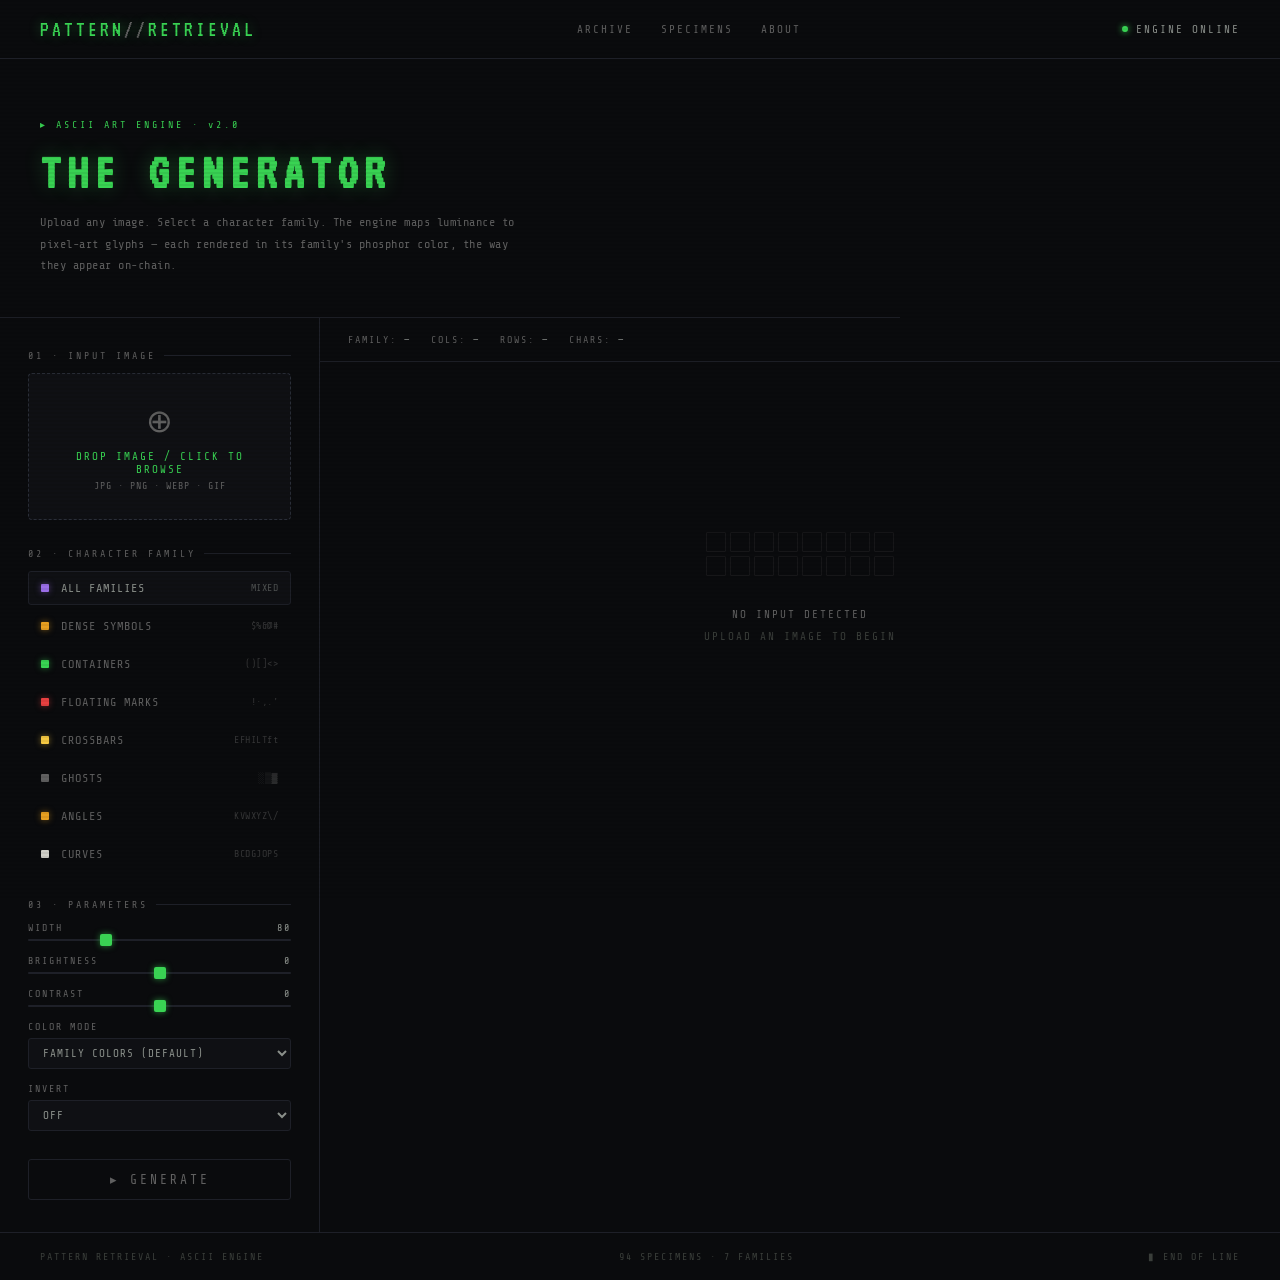
<file: ascii-generator.html>
<!DOCTYPE html>
<html lang="en">
<head>
<meta charset="UTF-8">
<meta name="viewport" content="width=device-width, initial-scale=1.0">
<title>PATTERN RETRIEVAL — ASCII ART ENGINE</title>
<style>
  @import url('https://fonts.googleapis.com/css2?family=Share+Tech+Mono&family=VT323&display=swap');

  :root {
    --green:   #39d353;
    --orange:  #e8a020;
    --red:     #e84040;
    --purple:  #9b6ee8;
    --white:   #d0d0c8;
    --amber:   #f5c842;
    --dim:     #606060;
    --bg:      #0a0b0d;
    --bg2:     #0f1014;
    --border:  #1e2028;
    --text:    #8a8f8a;
  }

  * { margin: 0; padding: 0; box-sizing: border-box; }

  body {
    background: var(--bg);
    color: var(--text);
    font-family: 'Share Tech Mono', monospace;
    font-size: 13px;
    min-height: 100vh;
    overflow-x: hidden;
  }

  /* scanline overlay */
  body::before {
    content: '';
    position: fixed;
    inset: 0;
    background: repeating-linear-gradient(
      0deg,
      transparent,
      transparent 2px,
      rgba(0,0,0,0.06) 2px,
      rgba(0,0,0,0.06) 4px
    );
    pointer-events: none;
    z-index: 9999;
  }

  /* ── NAV ── */
  nav {
    display: flex;
    align-items: center;
    justify-content: space-between;
    padding: 18px 40px;
    border-bottom: 1px solid var(--border);
    position: sticky;
    top: 0;
    background: var(--bg);
    z-index: 100;
  }

  .nav-logo {
    font-family: 'VT323', monospace;
    font-size: 22px;
    color: var(--green);
    letter-spacing: 3px;
    text-shadow: 0 0 12px rgba(57,211,83,0.4);
  }
  .nav-logo span { color: var(--dim); }

  .nav-links { display: flex; gap: 28px; }
  .nav-links a {
    color: var(--dim);
    text-decoration: none;
    font-size: 11px;
    letter-spacing: 2px;
    text-transform: uppercase;
    transition: color .15s;
  }
  .nav-links a:hover { color: var(--green); }

  .nav-status {
    font-size: 11px;
    letter-spacing: 2px;
    display: flex;
    align-items: center;
    gap: 8px;
  }
  .status-dot {
    width: 6px; height: 6px;
    border-radius: 50%;
    background: var(--green);
    box-shadow: 0 0 6px var(--green);
    animation: pulse 2s ease-in-out infinite;
  }
  @keyframes pulse {
    0%,100% { opacity: 1; }
    50% { opacity: 0.4; }
  }

  /* ── HERO ── */
  .hero {
    padding: 60px 40px 40px;
    border-bottom: 1px solid var(--border);
    max-width: 900px;
  }
  .hero-tag {
    font-size: 10px;
    letter-spacing: 3px;
    color: var(--green);
    margin-bottom: 16px;
  }
  .hero h1 {
    font-family: 'VT323', monospace;
    font-size: 52px;
    color: var(--green);
    letter-spacing: 6px;
    line-height: 1;
    text-shadow: 0 0 20px rgba(57,211,83,0.3);
    margin-bottom: 14px;
  }
  .hero p {
    color: var(--dim);
    font-size: 12px;
    line-height: 1.8;
    max-width: 480px;
    letter-spacing: .5px;
  }

  /* ── MAIN LAYOUT ── */
  .main {
    display: grid;
    grid-template-columns: 320px 1fr;
    min-height: calc(100vh - 200px);
  }

  /* ── SIDEBAR ── */
  .sidebar {
    border-right: 1px solid var(--border);
    padding: 32px 28px;
    display: flex;
    flex-direction: column;
    gap: 28px;
  }

  .section-label {
    font-size: 10px;
    letter-spacing: 3px;
    color: var(--dim);
    text-transform: uppercase;
    margin-bottom: 12px;
    display: flex;
    align-items: center;
    gap: 8px;
  }
  .section-label::after {
    content: '';
    flex: 1;
    height: 1px;
    background: var(--border);
  }

  /* upload zone */
  .upload-zone {
    border: 1px dashed #2a2e38;
    border-radius: 4px;
    padding: 28px 20px;
    text-align: center;
    cursor: pointer;
    transition: border-color .2s, background .2s;
    position: relative;
    background: var(--bg2);
  }
  .upload-zone:hover, .upload-zone.drag {
    border-color: var(--green);
    background: rgba(57,211,83,0.03);
  }
  .upload-zone input { display: none; }
  .upload-zone .up-icon {
    font-size: 32px;
    color: var(--dim);
    margin-bottom: 10px;
    display: block;
  }
  .upload-zone .up-label {
    color: var(--green);
    font-size: 11px;
    letter-spacing: 2px;
    display: block;
  }
  .upload-zone .up-sub {
    color: var(--dim);
    font-size: 10px;
    margin-top: 4px;
    display: block;
    letter-spacing: 1px;
  }

  #preview-thumb {
    width: 100%;
    border-radius: 3px;
    display: none;
    margin-top: 10px;
    max-height: 140px;
    object-fit: cover;
    border: 1px solid var(--border);
    filter: grayscale(30%);
  }

  /* family selector */
  .family-grid {
    display: flex;
    flex-direction: column;
    gap: 4px;
  }

  .family-btn {
    display: flex;
    align-items: center;
    gap: 12px;
    padding: 9px 12px;
    border: 1px solid transparent;
    border-radius: 3px;
    cursor: pointer;
    background: transparent;
    font-family: 'Share Tech Mono', monospace;
    font-size: 12px;
    color: var(--dim);
    letter-spacing: 1px;
    transition: all .12s;
    text-align: left;
    width: 100%;
  }
  .family-btn:hover {
    background: var(--bg2);
    color: var(--text);
  }
  .family-btn.active {
    background: var(--bg2);
    border-color: var(--border);
    color: var(--text);
  }

  .family-dot {
    width: 8px; height: 8px;
    border-radius: 1px;
    flex-shrink: 0;
  }
  .family-sample {
    margin-left: auto;
    font-size: 10px;
    letter-spacing: .5px;
    opacity: .5;
  }

  .f-dense .family-dot    { background: var(--orange); box-shadow: 0 0 6px rgba(232,160,32,.5); }
  .f-containers .family-dot { background: var(--green);  box-shadow: 0 0 6px rgba(57,211,83,.5); }
  .f-floating .family-dot { background: var(--red);    box-shadow: 0 0 6px rgba(232,64,64,.5); }
  .f-crossbars .family-dot { background: var(--amber);  box-shadow: 0 0 6px rgba(245,200,66,.5); }
  .f-ghosts .family-dot   { background: var(--dim);    }
  .f-angles .family-dot   { background: var(--orange); box-shadow: 0 0 6px rgba(232,160,32,.5); }
  .f-curves .family-dot   { background: var(--white);  }
  .f-all .family-dot      { background: var(--purple); box-shadow: 0 0 6px rgba(155,110,232,.5); }

  /* controls */
  .ctrl-row {
    display: flex;
    flex-direction: column;
    gap: 14px;
  }

  .ctrl-item {
    display: flex;
    flex-direction: column;
    gap: 6px;
  }

  .ctrl-head {
    display: flex;
    justify-content: space-between;
    font-size: 10px;
    letter-spacing: 2px;
    color: var(--dim);
    text-transform: uppercase;
  }
  .ctrl-head span { color: var(--text); }

  input[type=range] {
    width: 100%;
    height: 2px;
    -webkit-appearance: none;
    background: var(--border);
    border-radius: 2px;
    outline: none;
    cursor: pointer;
  }
  input[type=range]::-webkit-slider-thumb {
    -webkit-appearance: none;
    width: 12px; height: 12px;
    border-radius: 2px;
    background: var(--green);
    box-shadow: 0 0 6px rgba(57,211,83,.6);
  }

  select {
    width: 100%;
    background: var(--bg2);
    border: 1px solid var(--border);
    color: var(--text);
    font-family: 'Share Tech Mono', monospace;
    font-size: 11px;
    padding: 7px 10px;
    border-radius: 3px;
    letter-spacing: 1px;
    outline: none;
    cursor: pointer;
  }
  select:focus { border-color: rgba(57,211,83,.4); }

  /* generate btn */
  .gen-btn {
    width: 100%;
    padding: 12px;
    background: transparent;
    border: 1px solid var(--green);
    color: var(--green);
    font-family: 'Share Tech Mono', monospace;
    font-size: 13px;
    letter-spacing: 3px;
    text-transform: uppercase;
    cursor: pointer;
    border-radius: 3px;
    transition: all .15s;
    text-shadow: 0 0 8px rgba(57,211,83,.4);
  }
  .gen-btn:hover {
    background: rgba(57,211,83,.08);
    box-shadow: 0 0 16px rgba(57,211,83,.15);
  }
  .gen-btn:disabled {
    border-color: var(--border);
    color: var(--dim);
    text-shadow: none;
    cursor: not-allowed;
  }

  /* ── OUTPUT PANEL ── */
  .output-panel {
    display: flex;
    flex-direction: column;
    background: var(--bg);
  }

  .output-header {
    display: flex;
    align-items: center;
    justify-content: space-between;
    padding: 16px 28px;
    border-bottom: 1px solid var(--border);
  }

  .output-meta {
    display: flex;
    gap: 20px;
    align-items: center;
  }

  .meta-tag {
    font-size: 10px;
    letter-spacing: 2px;
    color: var(--dim);
  }
  .meta-tag span { color: var(--text); }

  .output-actions { display: flex; gap: 10px; }

  .act-btn {
    padding: 6px 14px;
    background: transparent;
    border: 1px solid var(--border);
    color: var(--dim);
    font-family: 'Share Tech Mono', monospace;
    font-size: 10px;
    letter-spacing: 2px;
    cursor: pointer;
    border-radius: 2px;
    transition: all .12s;
    display: none;
  }
  .act-btn:hover { border-color: var(--text); color: var(--text); }
  .act-btn.visible { display: inline-block; }

  .output-canvas {
    flex: 1;
    overflow: auto;
    padding: 28px 32px;
    background: var(--bg);
  }

  .empty-state {
    display: flex;
    flex-direction: column;
    align-items: center;
    justify-content: center;
    height: 400px;
    gap: 16px;
    color: var(--dim);
  }

  .empty-grid {
    display: grid;
    grid-template-columns: repeat(8, 1fr);
    gap: 4px;
    opacity: .15;
    margin-bottom: 12px;
  }

  .empty-cell {
    width: 20px; height: 20px;
    border: 1px solid var(--dim);
    border-radius: 1px;
  }

  .empty-state p {
    font-size: 11px;
    letter-spacing: 2px;
    text-align: center;
    line-height: 2;
  }

  #ascii-output {
    font-family: 'Share Tech Mono', monospace;
    font-size: 7px;
    line-height: 1.15;
    letter-spacing: 1.5px;
    white-space: pre;
    display: none;
  }

  /* colored spans inside the pre */
  #ascii-output .c-green  { color: var(--green);  text-shadow: 0 0 4px rgba(57,211,83,.5); }
  #ascii-output .c-orange { color: var(--orange); text-shadow: 0 0 4px rgba(232,160,32,.5); }
  #ascii-output .c-red    { color: var(--red);    text-shadow: 0 0 4px rgba(232,64,64,.4); }
  #ascii-output .c-amber  { color: var(--amber);  text-shadow: 0 0 4px rgba(245,200,66,.4); }
  #ascii-output .c-dim    { color: var(--dim);    }
  #ascii-output .c-white  { color: var(--white);  }
  #ascii-output .c-purple { color: var(--purple); text-shadow: 0 0 4px rgba(155,110,232,.4); }
  #ascii-output .c-photo  { /* set inline */ }

  /* loading bar */
  .progress-bar {
    height: 1px;
    background: var(--border);
    position: relative;
    overflow: hidden;
    display: none;
  }
  .progress-bar.active { display: block; }
  .progress-fill {
    position: absolute;
    left: -60%;
    width: 60%;
    height: 100%;
    background: var(--green);
    box-shadow: 0 0 8px var(--green);
    animation: scan 1.2s linear infinite;
  }
  @keyframes scan { to { left: 100%; } }

  /* footer */
  footer {
    border-top: 1px solid var(--border);
    padding: 18px 40px;
    display: flex;
    justify-content: space-between;
    font-size: 10px;
    letter-spacing: 2px;
    color: #3a3e3a;
  }

  /* scrollbar */
  ::-webkit-scrollbar { width: 4px; height: 4px; }
  ::-webkit-scrollbar-track { background: var(--bg); }
  ::-webkit-scrollbar-thumb { background: var(--border); border-radius: 2px; }
</style>
</head>
<body>

<!-- NAV -->
<nav>
  <div class="nav-logo">PATTERN<span>//</span>RETRIEVAL</div>
  <div class="nav-links">
    <a href="#">ARCHIVE</a>
    <a href="#">SPECIMENS</a>
    <a href="#">ABOUT</a>
  </div>
  <div class="nav-status">
    <div class="status-dot"></div>
    ENGINE ONLINE
  </div>
</nav>

<!-- HERO -->
<div class="hero">
  <div class="hero-tag">▸ ASCII ART ENGINE · v2.0</div>
  <h1>THE GENERATOR</h1>
  <p>Upload any image. Select a character family. The engine maps luminance to pixel-art glyphs — each rendered in its family's phosphor color, the way they appear on-chain.</p>
</div>

<div class="progress-bar" id="progressBar">
  <div class="progress-fill"></div>
</div>

<!-- MAIN -->
<div class="main">

  <!-- SIDEBAR -->
  <aside class="sidebar">

    <!-- UPLOAD -->
    <div>
      <div class="section-label">01 · INPUT IMAGE</div>
      <div class="upload-zone" id="dropZone">
        <input type="file" id="fileIn" accept="image/*">
        <span class="up-icon">⊕</span>
        <span class="up-label">DROP IMAGE / CLICK TO BROWSE</span>
        <span class="up-sub">JPG · PNG · WEBP · GIF</span>
        <img id="preview-thumb" alt="preview">
      </div>
    </div>

    <!-- FAMILY -->
    <div>
      <div class="section-label">02 · CHARACTER FAMILY</div>
      <div class="family-grid">
        <button class="family-btn f-all active" data-set="all">
          <div class="family-dot"></div> ALL FAMILIES
          <span class="family-sample">MIXED</span>
        </button>
        <button class="family-btn f-dense" data-set="dense">
          <div class="family-dot"></div> DENSE SYMBOLS
          <span class="family-sample">$%&@#</span>
        </button>
        <button class="family-btn f-containers" data-set="containers">
          <div class="family-dot"></div> CONTAINERS
          <span class="family-sample">()[]&lt;&gt;</span>
        </button>
        <button class="family-btn f-floating" data-set="floating">
          <div class="family-dot"></div> FLOATING MARKS
          <span class="family-sample">!·,.'</span>
        </button>
        <button class="family-btn f-crossbars" data-set="crossbars">
          <div class="family-dot"></div> CROSSBARS
          <span class="family-sample">EFHILTft</span>
        </button>
        <button class="family-btn f-ghosts" data-set="ghosts">
          <div class="family-dot"></div> GHOSTS
          <span class="family-sample">░▒▓</span>
        </button>
        <button class="family-btn f-angles" data-set="angles">
          <div class="family-dot"></div> ANGLES
          <span class="family-sample">KVWXYZ\/</span>
        </button>
        <button class="family-btn f-curves" data-set="curves">
          <div class="family-dot"></div> CURVES
          <span class="family-sample">BCDGJOPS</span>
        </button>
      </div>
    </div>

    <!-- CONTROLS -->
    <div>
      <div class="section-label">03 · PARAMETERS</div>
      <div class="ctrl-row">

        <div class="ctrl-item">
          <div class="ctrl-head">WIDTH <span id="wVal">80</span></div>
          <input type="range" id="widthR" min="40" max="180" value="80" step="5">
        </div>

        <div class="ctrl-item">
          <div class="ctrl-head">BRIGHTNESS <span id="bVal">0</span></div>
          <input type="range" id="brightR" min="-50" max="50" value="0" step="5">
        </div>

        <div class="ctrl-item">
          <div class="ctrl-head">CONTRAST <span id="cVal">0</span></div>
          <input type="range" id="contrastR" min="-50" max="50" value="0" step="5">
        </div>

        <div class="ctrl-item">
          <div class="ctrl-head">COLOR MODE</div>
          <select id="colorMode">
            <option value="family">FAMILY COLORS (DEFAULT)</option>
            <option value="photo">PHOTO COLORS</option>
            <option value="green">MONOCHROME — GREEN</option>
            <option value="amber">MONOCHROME — AMBER</option>
            <option value="white">MONOCHROME — WHITE</option>
          </select>
        </div>

        <div class="ctrl-item">
          <div class="ctrl-head">INVERT</div>
          <select id="invertMode">
            <option value="no">OFF</option>
            <option value="yes">ON</option>
          </select>
        </div>

      </div>
    </div>

    <!-- GENERATE -->
    <button class="gen-btn" id="genBtn" disabled>▸ GENERATE</button>

  </aside>

  <!-- OUTPUT -->
  <div class="output-panel">
    <div class="output-header">
      <div class="output-meta">
        <div class="meta-tag">FAMILY: <span id="metaFamily">—</span></div>
        <div class="meta-tag">COLS: <span id="metaCols">—</span></div>
        <div class="meta-tag">ROWS: <span id="metaRows">—</span></div>
        <div class="meta-tag">CHARS: <span id="metaChars">—</span></div>
      </div>
      <div class="output-actions">
        <button class="act-btn" id="copyBtn">⊕ COPY TEXT</button>
        <button class="act-btn" id="dlTxtBtn">↓ TXT</button>
        <button class="act-btn" id="dlSvgBtn">↓ SVG</button>
      </div>
    </div>

    <div class="output-canvas" id="outputCanvas">
      <div class="empty-state" id="emptyState">
        <div class="empty-grid">
          <div class="empty-cell"></div><div class="empty-cell"></div><div class="empty-cell"></div><div class="empty-cell"></div>
          <div class="empty-cell"></div><div class="empty-cell"></div><div class="empty-cell"></div><div class="empty-cell"></div>
          <div class="empty-cell"></div><div class="empty-cell"></div><div class="empty-cell"></div><div class="empty-cell"></div>
          <div class="empty-cell"></div><div class="empty-cell"></div><div class="empty-cell"></div><div class="empty-cell"></div>
        </div>
        <p>NO INPUT DETECTED<br><span style="color:#3a3e3a">UPLOAD AN IMAGE TO BEGIN</span></p>
      </div>
      <pre id="ascii-output"></pre>
    </div>
  </div>

</div>

<footer>
  <span>PATTERN RETRIEVAL · ASCII ENGINE</span>
  <span>94 SPECIMENS · 7 FAMILIES</span>
  <span>▮ END OF LINE</span>
</footer>

<canvas id="cnv" style="display:none"></canvas>

<script>
const FAMILIES = {
  dense: {
    chars: '@#$%&Bnm0QW8MX*oahkbdpq  ',
    color: 'c-orange',
    label: 'DENSE SYMBOLS'
  },
  containers: {
    chars: '[]{}()<>|/\\!;:,.  ',
    color: 'c-green',
    label: 'CONTAINERS'
  },
  floating: {
    chars: "·∙•°,.'`\"^~-_   ",
    color: 'c-red',
    label: 'FLOATING MARKS'
  },
  crossbars: {
    chars: 'EFHILTft+=#-|_.  ',
    color: 'c-amber',
    label: 'CROSSBARS'
  },
  ghosts: {
    chars: '█▓▒░▌▐▄▀■□▪▫  ',
    color: 'c-dim',
    label: 'GHOSTS'
  },
  angles: {
    chars: 'WMVAXKYZ/\\<>^v*+x.  ',
    color: 'c-orange',
    label: 'ANGLES'
  },
  curves: {
    chars: 'GDOBCQRSPJ06893()~-.  ',
    color: 'c-white',
    label: 'CURVES'
  }
};

// For ALL mix — interleaved characters with their family colors
const ALL_CHARS = [];
const fKeys = ['dense','containers','floating','crossbars','ghosts','angles','curves'];
const maxLen = Math.max(...fKeys.map(k => FAMILIES[k].chars.length));
for (let i = 0; i < maxLen; i++) {
  fKeys.forEach(k => {
    const ch = FAMILIES[k].chars[Math.floor(i * FAMILIES[k].chars.length / maxLen)];
    if (ch !== undefined) ALL_CHARS.push({ ch, color: FAMILIES[k].color });
  });
}

// Build brightness-sorted ALL set
const ALL_FLAT = [];
fKeys.forEach(k => {
  FAMILIES[k].chars.split('').forEach(ch => {
    if (ch.trim() || ch === ' ') ALL_FLAT.push({ ch, color: FAMILIES[k].color });
  });
});

// Monochrome colors
const MONO_COLORS = {
  green: '#39d353',
  amber: '#f5c842',
  white: '#d0d0c8'
};

let imgLoaded = null;
let currentSet = 'all';

// UI refs
const dropZone = document.getElementById('dropZone');
const fileIn   = document.getElementById('fileIn');
const genBtn   = document.getElementById('genBtn');
const widthR   = document.getElementById('widthR');
const brightR  = document.getElementById('brightR');
const contrastR= document.getElementById('contrastR');
const colorMode= document.getElementById('colorMode');
const invertMode=document.getElementById('invertMode');
const output   = document.getElementById('ascii-output');
const emptyState=document.getElementById('emptyState');
const progressBar=document.getElementById('progressBar');

// Upload
dropZone.addEventListener('click', () => fileIn.click());
fileIn.addEventListener('change', e => loadImg(e.target.files[0]));
dropZone.addEventListener('dragover', e => { e.preventDefault(); dropZone.classList.add('drag'); });
dropZone.addEventListener('dragleave', () => dropZone.classList.remove('drag'));
dropZone.addEventListener('drop', e => {
  e.preventDefault();
  dropZone.classList.remove('drag');
  loadImg(e.dataTransfer.files[0]);
});

function loadImg(file) {
  if (!file) return;
  const reader = new FileReader();
  reader.onload = e => {
    const img = new Image();
    img.onload = () => {
      imgLoaded = img;
      const thumb = document.getElementById('preview-thumb');
      thumb.src = e.target.result;
      thumb.style.display = 'block';
      genBtn.disabled = false;
      document.querySelector('.up-label').textContent = file.name.toUpperCase();
    };
    img.src = e.target.result;
  };
  reader.readAsDataURL(file);
}

// Style buttons
document.querySelectorAll('.family-btn').forEach(btn => {
  btn.addEventListener('click', () => {
    document.querySelectorAll('.family-btn').forEach(b => b.classList.remove('active'));
    btn.classList.add('active');
    currentSet = btn.dataset.set;
  });
});

// Sliders
widthR.addEventListener('input', () => { document.getElementById('wVal').textContent = widthR.value; });
brightR.addEventListener('input', () => { document.getElementById('bVal').textContent = brightR.value; });
contrastR.addEventListener('input', () => { document.getElementById('cVal').textContent = contrastR.value; });

// Generate
genBtn.addEventListener('click', generate);

function adjustPixel(r, g, b, bright, contrast) {
  // brightness
  r = Math.min(255, Math.max(0, r + bright * 2.5));
  g = Math.min(255, Math.max(0, g + bright * 2.5));
  b = Math.min(255, Math.max(0, b + bright * 2.5));
  // contrast: pivot around 128
  const f = (259 * (contrast * 2.5 + 255)) / (255 * (259 - contrast * 2.5));
  r = Math.min(255, Math.max(0, f * (r - 128) + 128));
  g = Math.min(255, Math.max(0, f * (g - 128) + 128));
  b = Math.min(255, Math.max(0, f * (b - 128) + 128));
  return [r, g, b];
}

function generate() {
  if (!imgLoaded) return;

  progressBar.classList.add('active');
  genBtn.disabled = true;

  setTimeout(() => {
    const cols   = parseInt(widthR.value);
    const bright = parseInt(brightR.value);
    const cont   = parseInt(contrastR.value);
    const cm     = colorMode.value;
    const inv    = invertMode.value === 'yes';

    const cnv = document.getElementById('cnv');
    const ctx = cnv.getContext('2d');
    const aspect = imgLoaded.height / imgLoaded.width;
    const rows   = Math.floor(cols * aspect * 0.46);

    cnv.width = cols; cnv.height = rows;
    ctx.drawImage(imgLoaded, 0, 0, cols, rows);
    const pxData = ctx.getImageData(0, 0, cols, rows).data;

    // Build char set
    let chars, isAll = false;
    if (currentSet === 'all') {
      isAll = true;
    } else {
      chars = FAMILIES[currentSet].chars;
    }

    let html = '';
    let plainText = '';
    let charCount = 0;

    for (let y = 0; y < rows; y++) {
      for (let x = 0; x < cols; x++) {
        const i = (y * cols + x) * 4;
        let [r, g, b] = adjustPixel(pxData[i], pxData[i+1], pxData[i+2], bright, cont);

        let lum = (0.299 * r + 0.587 * g + 0.114 * b) / 255;
        if (inv) lum = 1 - lum;

        let ch, colorClass;

        if (isAll) {
          const idx = Math.floor(lum * (ALL_FLAT.length - 1));
          const entry = ALL_FLAT[idx] || { ch: ' ', color: 'c-dim' };
          ch = entry.ch;
          colorClass = entry.color;
        } else {
          const cArr = chars;
          const idx = Math.floor(lum * (cArr.length - 1));
          ch = cArr[idx] || ' ';
          colorClass = FAMILIES[currentSet].color;
        }

        const safe = ch === '&' ? '&amp;' : ch === '<' ? '&lt;' : ch === '>' ? '&gt;' : ch;

        if (cm === 'family') {
          html += `<span class="${colorClass}">${safe}</span>`;
        } else if (cm === 'photo') {
          html += `<span style="color:rgb(${Math.round(r)},${Math.round(g)},${Math.round(b)})">${safe}</span>`;
        } else {
          html += `<span style="color:${MONO_COLORS[cm]||'#d0d0c8'}">${safe}</span>`;
        }

        plainText += ch;
        charCount++;
      }
      html += '\n';
      plainText += '\n';
    }

    output.innerHTML = html;
    output.style.display = 'block';
    emptyState.style.display = 'none';

    // store for download
    output.dataset.plain = plainText;

    // meta
    const familyLabel = currentSet === 'all' ? 'ALL FAMILIES' : FAMILIES[currentSet].label;
    document.getElementById('metaFamily').textContent = familyLabel;
    document.getElementById('metaCols').textContent   = cols;
    document.getElementById('metaRows').textContent   = rows;
    document.getElementById('metaChars').textContent  = charCount.toLocaleString();

    // show buttons
    document.querySelectorAll('.act-btn').forEach(b => b.classList.add('visible'));
    progressBar.classList.remove('active');
    genBtn.disabled = false;
  }, 50);
}

// Copy
document.getElementById('copyBtn').addEventListener('click', () => {
  const text = output.dataset.plain || '';
  navigator.clipboard.writeText(text).then(() => {
    const btn = document.getElementById('copyBtn');
    const orig = btn.textContent;
    btn.textContent = '✓ COPIED';
    setTimeout(() => { btn.textContent = orig; }, 1500);
  });
});

// Download TXT
document.getElementById('dlTxtBtn').addEventListener('click', () => {
  const text = output.dataset.plain || '';
  const blob = new Blob([text], { type: 'text/plain' });
  const a = document.createElement('a'); a.href = URL.createObjectURL(blob);
  a.download = 'pattern-retrieval-ascii.txt'; a.click();
});

// Download SVG
document.getElementById('dlSvgBtn').addEventListener('click', () => {
  const cols  = parseInt(document.getElementById('metaCols').textContent) || 80;
  const rows  = parseInt(document.getElementById('metaRows').textContent) || 40;
  const cw = 8.5, ch = 10;
  const svgW = cols * cw + 20, svgH = rows * ch + 20;

  const spans = output.querySelectorAll('span');
  let tspans = '';
  let col = 0, row = 0;
  spans.forEach(sp => {
    if (sp.textContent === '\n') { row++; col = 0; return; }
    const color = sp.style.color || getComputedStyle(sp).color || '#d0d0c8';
    const x = 10 + col * cw;
    const y = 10 + row * ch + ch * 0.85;
    const txt = sp.textContent.replace(/&/g,'&amp;').replace(/</g,'&lt;').replace(/>/g,'&gt;');
    tspans += `<text x="${x.toFixed(1)}" y="${y.toFixed(1)}" fill="${color}" font-size="7" font-family="monospace" letter-spacing="1.5">${txt}</text>`;
    col++;
  });

  const svg = `<svg xmlns="http://www.w3.org/2000/svg" width="${svgW}" height="${svgH}" style="background:#0a0b0d">${tspans}</svg>`;
  const blob = new Blob([svg], { type: 'image/svg+xml' });
  const a = document.createElement('a'); a.href = URL.createObjectURL(blob);
  a.download = 'pattern-retrieval-ascii.svg'; a.click();
});
</script>
</body>
</html>
</file>
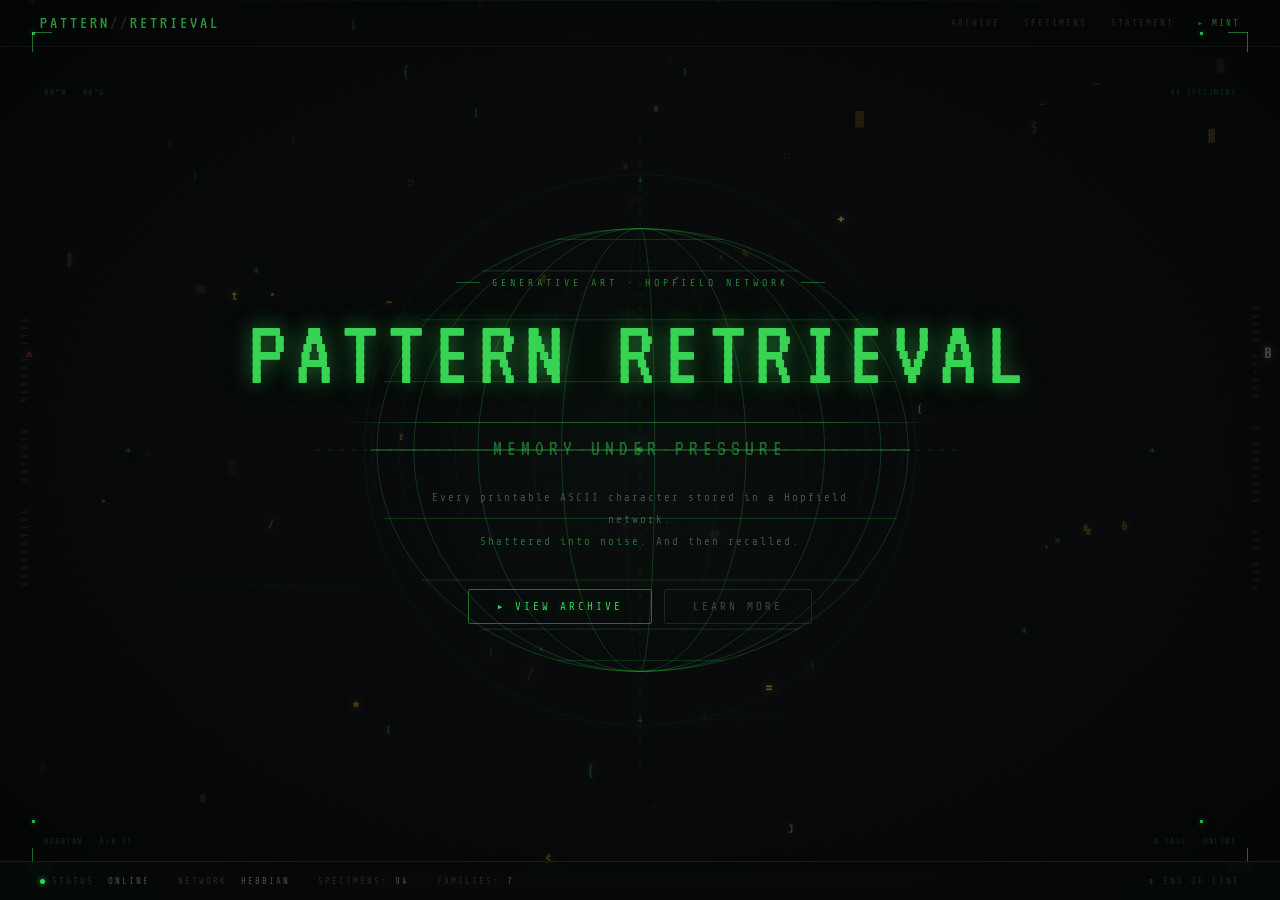
<file: banner.html>
<!DOCTYPE html>
<html lang="en">
<head>
<meta charset="UTF-8">
<meta name="viewport" content="width=device-width, initial-scale=1.0">
<title>PATTERN RETRIEVAL</title>
<style>
@import url('https://fonts.googleapis.com/css2?family=Share+Tech+Mono&family=VT323&display=swap');

* { margin: 0; padding: 0; box-sizing: border-box; }

body {
  background: #080a0b;
  overflow: hidden;
  font-family: 'Share Tech Mono', monospace;
}

#banner {
  position: relative;
  width: 100vw;
  height: 100vh;
  overflow: hidden;
  background: #080a0b;
}

/* CANVAS */
#globeCanvas {
  position: absolute;
  inset: 0;
  width: 100%;
  height: 100%;
}

/* SCANLINES */
#banner::after {
  content: '';
  position: absolute;
  inset: 0;
  background: repeating-linear-gradient(
    0deg,
    transparent,
    transparent 3px,
    rgba(0,0,0,0.08) 3px,
    rgba(0,0,0,0.08) 4px
  );
  pointer-events: none;
  z-index: 10;
}

/* VIGNETTE */
.vignette {
  position: absolute;
  inset: 0;
  background: radial-gradient(ellipse at center,
    transparent 40%,
    rgba(0,0,0,0.55) 100%
  );
  pointer-events: none;
  z-index: 5;
}

/* CORNER CROSSHAIRS */
.crosshair {
  position: absolute;
  width: 48px;
  height: 48px;
  z-index: 20;
}
.crosshair::before,
.crosshair::after {
  content: '';
  position: absolute;
  background: rgba(57,211,83,0.5);
}
.crosshair.tl { top: 32px; left: 32px; }
.crosshair.tr { top: 32px; right: 32px; transform: scaleX(-1); }
.crosshair.bl { bottom: 32px; left: 32px; transform: scaleY(-1); }
.crosshair.br { bottom: 32px; right: 32px; transform: scale(-1); }

.crosshair::before { width: 20px; height: 1px; top: 0; left: 0; }
.crosshair::after  { width: 1px; height: 20px; top: 0; left: 0; }

.ch-dot {
  position: absolute;
  width: 3px; height: 3px;
  background: rgba(57,211,83,0.8);
  box-shadow: 0 0 6px rgba(57,211,83,0.6);
  top: 0; left: 0;
}

/* PLUS MARKERS */
.plus {
  position: absolute;
  z-index: 20;
  color: rgba(57,211,83,0.25);
  font-size: 12px;
  font-family: 'Share Tech Mono', monospace;
  letter-spacing: 0;
  line-height: 1;
  text-shadow: 0 0 6px rgba(57,211,83,0.3);
}

/* CONTENT */
.content {
  position: absolute;
  inset: 0;
  display: flex;
  flex-direction: column;
  align-items: center;
  justify-content: center;
  z-index: 15;
  text-align: center;
  gap: 0;
}

.tag-line {
  font-size: 10px;
  letter-spacing: 4px;
  color: rgba(57,211,83,0.6);
  text-transform: uppercase;
  margin-bottom: 18px;
  display: flex;
  align-items: center;
  gap: 12px;
}
.tag-dash {
  width: 24px; height: 1px;
  background: rgba(57,211,83,0.4);
}

.main-title {
  font-family: 'VT323', monospace;
  font-size: clamp(52px, 8vw, 96px);
  color: #39d353;
  letter-spacing: 8px;
  line-height: 1;
  text-shadow:
    0 0 20px rgba(57,211,83,0.5),
    0 0 60px rgba(57,211,83,0.15);
  margin-bottom: 6px;
  animation: titleFlicker 8s ease-in-out infinite;
}

@keyframes titleFlicker {
  0%,95%,100% { opacity: 1; }
  96% { opacity: 0.85; }
  97% { opacity: 1; }
  98% { opacity: 0.9; }
}

.title-rule {
  width: clamp(300px, 50vw, 600px);
  height: 1px;
  background: linear-gradient(90deg,
    transparent,
    rgba(57,211,83,0.4) 20%,
    rgba(57,211,83,0.4) 80%,
    transparent
  );
  margin: 14px auto;
}

.sub-title {
  font-family: 'VT323', monospace;
  font-size: clamp(16px, 2.5vw, 22px);
  color: rgba(57,211,83,0.45);
  letter-spacing: 5px;
  margin-bottom: 28px;
}

.descriptor {
  font-size: clamp(9px, 1.2vw, 11px);
  color: rgba(90,95,90,0.8);
  letter-spacing: 2px;
  line-height: 2;
  max-width: 440px;
  margin-bottom: 36px;
}
.descriptor span { color: rgba(57,211,83,0.5); }

.btn-row {
  display: flex;
  gap: 12px;
}

.cta-btn {
  padding: 10px 28px;
  border: 1px solid rgba(57,211,83,0.5);
  color: #39d353;
  font-family: 'Share Tech Mono', monospace;
  font-size: 11px;
  letter-spacing: 3px;
  background: transparent;
  cursor: pointer;
  border-radius: 2px;
  text-decoration: none;
  display: inline-block;
  transition: all .2s;
  text-shadow: 0 0 8px rgba(57,211,83,0.4);
}
.cta-btn:hover {
  background: rgba(57,211,83,0.08);
  box-shadow: 0 0 20px rgba(57,211,83,0.12);
  letter-spacing: 4px;
}
.cta-btn.ghost {
  border-color: rgba(90,95,90,0.3);
  color: rgba(90,95,90,0.7);
  text-shadow: none;
}
.cta-btn.ghost:hover {
  border-color: rgba(90,95,90,0.5);
  color: rgba(160,165,160,0.8);
  background: rgba(90,95,90,0.05);
  letter-spacing: 3px;
}

/* STATUS BAR */
.status-bar {
  position: absolute;
  bottom: 0; left: 0; right: 0;
  padding: 14px 40px;
  border-top: 1px solid rgba(30,32,30,0.8);
  display: flex;
  align-items: center;
  justify-content: space-between;
  z-index: 20;
  background: rgba(8,10,11,0.6);
  backdrop-filter: blur(4px);
}

.status-left { display: flex; gap: 28px; align-items: center; }
.status-item { font-size: 9px; letter-spacing: 2px; color: rgba(42,46,42,0.9); }
.status-item span { color: rgba(90,95,90,0.8); }

.status-dot {
  width: 5px; height: 5px;
  border-radius: 50%;
  background: #39d353;
  box-shadow: 0 0 6px #39d353;
  animation: blink 2.5s ease-in-out infinite;
  display: inline-block;
  margin-right: 7px;
  vertical-align: middle;
}
@keyframes blink { 0%,100%{opacity:1} 50%{opacity:.3} }

.status-right { font-size: 9px; letter-spacing: 2px; color: rgba(42,46,42,0.7); }

/* TOP BAR */
.top-bar {
  position: absolute;
  top: 0; left: 0; right: 0;
  padding: 14px 40px;
  border-bottom: 1px solid rgba(30,32,30,0.5);
  display: flex;
  align-items: center;
  justify-content: space-between;
  z-index: 20;
}
.top-logo {
  font-family: 'VT323', monospace;
  font-size: 18px;
  color: rgba(57,211,83,0.7);
  letter-spacing: 3px;
}
.top-logo span { color: rgba(42,46,42,0.8); }
.top-links { display: flex; gap: 24px; }
.top-link {
  font-size: 9px; letter-spacing: 2px;
  color: rgba(42,46,42,0.8);
  text-decoration: none;
  cursor: pointer;
  transition: color .15s;
}
.top-link:hover { color: rgba(57,211,83,0.6); }

/* SIDE LABELS */
.side-label {
  position: absolute;
  font-size: 9px;
  letter-spacing: 3px;
  color: rgba(42,46,42,0.5);
  z-index: 20;
  writing-mode: vertical-rl;
  text-orientation: mixed;
}
.side-label.left  { left: 20px; top: 50%; transform: translateY(-50%) rotate(180deg); }
.side-label.right { right: 20px; top: 50%; transform: translateY(-50%); }

/* SCAN LINE ANIMATION */
.scan-line {
  position: absolute;
  left: 0; right: 0;
  height: 1px;
  background: linear-gradient(90deg, transparent, rgba(57,211,83,0.08), transparent);
  z-index: 8;
  animation: scanDown 6s linear infinite;
  pointer-events: none;
}
@keyframes scanDown {
  0%  { top: -1px; opacity: 0; }
  5%  { opacity: 1; }
  95% { opacity: 1; }
  100%{ top: 100%; opacity: 0; }
}

/* COORD DISPLAY */
.coord {
  position: absolute;
  font-size: 8px;
  letter-spacing: 1.5px;
  color: rgba(57,211,83,0.2);
  z-index: 20;
  font-family: 'Share Tech Mono', monospace;
}
.coord.c1 { top: 88px; left: 44px; }
.coord.c2 { top: 88px; right: 44px; text-align: right; }
.coord.c3 { bottom: 54px; left: 44px; }
.coord.c4 { bottom: 54px; right: 44px; text-align: right; }
</style>
</head>
<body>

<div id="banner">

  <!-- CANVAS BG -->
  <canvas id="globeCanvas"></canvas>

  <!-- VIGNETTE -->
  <div class="vignette"></div>

  <!-- SCAN LINE -->
  <div class="scan-line"></div>

  <!-- TOP BAR -->
  <div class="top-bar">
    <div class="top-logo">PATTERN<span>//</span>RETRIEVAL</div>
    <div class="top-links">
      <a class="top-link">ARCHIVE</a>
      <a class="top-link">SPECIMENS</a>
      <a class="top-link">STATEMENT</a>
      <a class="top-link" style="color:rgba(57,211,83,.5)">▸ MINT</a>
    </div>
  </div>

  <!-- CORNER CROSSHAIRS -->
  <div class="crosshair tl"><div class="ch-dot"></div></div>
  <div class="crosshair tr"><div class="ch-dot" style="left:auto;right:0"></div></div>
  <div class="crosshair bl"><div class="ch-dot" style="top:auto;bottom:0"></div></div>
  <div class="crosshair br"><div class="ch-dot" style="top:auto;bottom:0;left:auto;right:0"></div></div>

  <!-- PLUS MARKERS -->
  <div class="plus" style="top:50%;left:10%;transform:translate(-50%,-50%)">+</div>
  <div class="plus" style="top:50%;right:10%;transform:translate(50%,-50%)">+</div>
  <div class="plus" style="top:20%;left:50%;transform:translate(-50%,-50%)">+</div>
  <div class="plus" style="top:80%;left:50%;transform:translate(-50%,-50%)">+</div>
  <div class="plus" style="top:30%;left:20%;transform:translate(-50%,-50%)">+</div>
  <div class="plus" style="top:70%;right:20%;transform:translate(50%,-50%)">+</div>

  <!-- COORDS -->
  <div class="coord c1">00°N · 00°W</div>
  <div class="coord c2">94 SPECIMENS</div>
  <div class="coord c3">HEBBIAN · λ=0.35</div>
  <div class="coord c4">8 PASS · ONLINE</div>

  <!-- SIDE LABELS -->
  <div class="side-label left">GENERATIVE · ONCHAIN · MEMORY TYPE</div>
  <div class="side-label right">ASCII 32–126 · 7 FAMILIES · 478 NFTs</div>

  <!-- MAIN CONTENT -->
  <div class="content">
    <div class="tag-line">
      <div class="tag-dash"></div>
      GENERATIVE ART · HOPFIELD NETWORK
      <div class="tag-dash"></div>
    </div>

    <div class="main-title">PATTERN RETRIEVAL</div>

    <div class="title-rule"></div>

    <div class="sub-title">MEMORY UNDER PRESSURE</div>

    <div class="descriptor">
      Every printable ASCII character stored in a Hopfield network.<br>
      <span>Shattered into noise.</span> And then recalled.
    </div>

    <div class="btn-row">
      <a class="cta-btn" href="#">▸ VIEW ARCHIVE</a>
      <a class="cta-btn ghost" href="#">LEARN MORE</a>
    </div>
  </div>

  <!-- STATUS BAR -->
  <div class="status-bar">
    <div class="status-left">
      <div class="status-item">
        <span class="status-dot"></span>STATUS: <span>ONLINE</span>
      </div>
      <div class="status-item">NETWORK: <span>HEBBIAN</span></div>
      <div class="status-item">SPECIMENS: <span>94</span></div>
      <div class="status-item">FAMILIES: <span>7</span></div>
    </div>
    <div class="status-right">▮ END OF LINE</div>
  </div>

</div>

<script>
const canvas = document.getElementById('globeCanvas');
const ctx = canvas.getContext('2d');

let W, H, cx, cy;
let rotY = 0;
let particles = [];
let time = 0;

const FAMILIES = [
  { chars: '$%&?@#*',      color: [232,160,32],  name: 'dense'     },
  { chars: '()[]{}⟨⟩<>',  color: [57,211,83],   name: 'containers'},
  { chars: "!·,.'`\"^~-_", color: [232,64,64],   name: 'floating'  },
  { chars: 'EFHILTft+=-',  color: [245,200,66],  name: 'crossbars' },
  { chars: '░▒▓█▌▐▄▀',    color: [96,96,96],    name: 'ghosts'    },
  { chars: 'AKVWXYZ\\/><', color: [232,160,32],  name: 'angles'    },
  { chars: 'BCDGJOPQRSU',  color: [208,208,200], name: 'curves'    },
];

function resize() {
  W = canvas.width  = window.innerWidth;
  H = canvas.height = window.innerHeight;
  cx = W / 2;
  cy = H / 2;
}

function randFamily() {
  return FAMILIES[Math.floor(Math.random() * FAMILIES.length)];
}

function randChar(fam) {
  return fam.chars[Math.floor(Math.random() * fam.chars.length)];
}

class Particle {
  constructor() { this.reset(true); }

  reset(init = false) {
    const fam = randFamily();
    this.char  = randChar(fam);
    this.color = fam.color;
    this.x  = Math.random() * W;
    this.y  = init ? Math.random() * H : (Math.random() < 0.5 ? -20 : H + 20);
    this.vx = (Math.random() - 0.5) * 0.25;
    this.vy = (Math.random() - 0.5) * 0.25;
    this.size   = Math.floor(Math.random() * 4) * 2 + 8;
    this.alpha  = Math.random() * 0.35 + 0.05;
    this.life   = 0;
    this.maxLife = 400 + Math.random() * 600;
    this.noiseTimer = Math.random() * 200;
    this.noisy  = false;
    this.noiseAmt = 0;
  }

  update() {
    this.x += this.vx;
    this.y += this.vy;
    this.life++;
    this.noiseTimer--;

    if (this.noiseTimer <= 0) {
      if (!this.noisy) {
        this.noisy = true;
        this.noiseAmt = 1;
        this.noiseTimer = 30;
      } else {
        this.noiseAmt -= 0.06;
        if (this.noiseAmt <= 0) {
          this.noisy = false;
          this.noiseAmt = 0;
          const fam = randFamily();
          this.char  = randChar(fam);
          this.color = fam.color;
          this.noiseTimer = 150 + Math.random() * 300;
        }
      }
    }

    if (this.life > this.maxLife ||
        this.x < -30 || this.x > W + 30 ||
        this.y < -30 || this.y > H + 30) {
      this.reset();
    }
  }

  draw() {
    const [r, g, b] = this.color;
    let a = this.alpha;
    let ch = this.char;

    if (this.noisy && this.noiseAmt > 0) {
      // Replace with noise characters
      const noiseChars = '▓▒░█■□▪▫';
      if (Math.random() < this.noiseAmt * 0.6) {
        ch = noiseChars[Math.floor(Math.random() * noiseChars.length)];
      }
      a = this.alpha * (1 - this.noiseAmt * 0.3);
    }

    // Fade in/out
    const fadeIn  = Math.min(1, this.life / 30);
    const fadeOut = Math.min(1, (this.maxLife - this.life) / 30);
    a *= fadeIn * fadeOut;

    ctx.save();
    ctx.globalAlpha = a;
    ctx.fillStyle = `rgb(${r},${g},${b})`;
    ctx.shadowColor = `rgba(${r},${g},${b},0.6)`;
    ctx.shadowBlur  = this.noisy ? 0 : 6;
    ctx.font = `bold ${this.size}px "Share Tech Mono", monospace`;
    ctx.fillText(ch, this.x, this.y);
    ctx.restore();
  }
}

// Globe
function drawGlobe() {
  const R = Math.min(W, H) * 0.30;
  const gx = cx, gy = cy;

  // Back glow
  const grad = ctx.createRadialGradient(gx, gy, 0, gx, gy, R * 1.1);
  grad.addColorStop(0, 'rgba(57,211,83,0.03)');
  grad.addColorStop(0.5, 'rgba(57,211,83,0.015)');
  grad.addColorStop(1, 'transparent');
  ctx.beginPath();
  ctx.arc(gx, gy, R * 1.1, 0, Math.PI * 2);
  ctx.fillStyle = grad;
  ctx.fill();

  const MERIDIANS  = 18;
  const PARALLELS  = 10;
  const STEPS = 64;

  // Draw meridians
  for (let m = 0; m < MERIDIANS; m++) {
    const lon0 = (m / MERIDIANS) * Math.PI * 2 + rotY;
    ctx.beginPath();
    let started = false;
    for (let s = 0; s <= STEPS; s++) {
      const lat = (s / STEPS) * Math.PI - Math.PI / 2;
      const x3 = Math.cos(lat) * Math.cos(lon0);
      const y3 = Math.sin(lat);
      const z3 = Math.cos(lat) * Math.sin(lon0);
      const sx = gx + R * x3;
      const sy = gy + R * y3 * 0.82;
      const alpha = z3 > 0 ? 0.22 : 0.04;
      if (!started) {
        ctx.moveTo(sx, sy); started = true;
        ctx.strokeStyle = `rgba(57,211,83,${alpha})`;
      } else {
        ctx.strokeStyle = `rgba(57,211,83,${alpha})`;
        ctx.lineTo(sx, sy);
        ctx.stroke();
        ctx.beginPath();
        ctx.moveTo(sx, sy);
      }
    }
  }

  // Draw parallels
  for (let p = 1; p < PARALLELS; p++) {
    const lat = (p / PARALLELS) * Math.PI - Math.PI / 2;
    const r2  = Math.cos(lat) * R;
    const sy  = gy + Math.sin(lat) * R * 0.82;

    for (let s = 0; s <= STEPS; s++) {
      const lon = (s / STEPS) * Math.PI * 2 + rotY;
      const x3  = Math.cos(lon);
      const z3  = Math.sin(lon);
      const sx  = gx + r2 * x3;
      const alpha = z3 > 0 ? 0.18 : 0.035;

      if (s === 0) {
        ctx.beginPath();
        ctx.moveTo(sx, sy);
      } else {
        ctx.strokeStyle = `rgba(57,211,83,${alpha})`;
        ctx.lineTo(sx, sy);
        ctx.stroke();
        ctx.beginPath();
        ctx.moveTo(sx, sy);
      }
    }
  }

  // Equator highlight
  ctx.beginPath();
  for (let s = 0; s <= STEPS; s++) {
    const lon = (s / STEPS) * Math.PI * 2 + rotY;
    const x3  = Math.cos(lon);
    const z3  = Math.sin(lon);
    const sx  = gx + R * x3;
    const sy2 = gy;
    const alpha = z3 > 0 ? 0.35 : 0.06;
    ctx.strokeStyle = `rgba(57,211,83,${alpha})`;
    if (s === 0) {
      ctx.beginPath(); ctx.moveTo(sx, sy2);
    } else {
      ctx.lineTo(sx, sy2);
      ctx.stroke();
      ctx.beginPath();
      ctx.moveTo(sx, sy2);
    }
  }

  // Center crosshair on globe
  ctx.strokeStyle = 'rgba(57,211,83,0.15)';
  ctx.lineWidth = 1;
  ctx.setLineDash([4, 8]);
  ctx.beginPath();
  ctx.moveTo(gx - R * 1.2, gy);
  ctx.lineTo(gx + R * 1.2, gy);
  ctx.stroke();
  ctx.beginPath();
  ctx.moveTo(gx, gy - R * 1.2);
  ctx.lineTo(gx, gy + R * 1.2);
  ctx.stroke();
  ctx.setLineDash([]);

  // Globe center dot
  ctx.beginPath();
  ctx.arc(gx, gy, 3, 0, Math.PI * 2);
  ctx.fillStyle = 'rgba(57,211,83,0.4)';
  ctx.shadowColor = 'rgba(57,211,83,0.8)';
  ctx.shadowBlur  = 8;
  ctx.fill();
  ctx.shadowBlur = 0;

  // Reticle ring
  ctx.beginPath();
  ctx.arc(gx, gy, R * 1.02, 0, Math.PI * 2);
  ctx.strokeStyle = 'rgba(57,211,83,0.06)';
  ctx.lineWidth = 1;
  ctx.stroke();
}

// Grid dots background
function drawGrid() {
  const spacing = 40;
  for (let x = 0; x < W; x += spacing) {
    for (let y = 0; y < H; y += spacing) {
      const dist = Math.hypot(x - cx, y - cy);
      const maxR = Math.min(W, H) * 0.5;
      const fade = Math.max(0, 1 - dist / maxR);
      ctx.beginPath();
      ctx.arc(x, y, 0.5, 0, Math.PI * 2);
      ctx.fillStyle = `rgba(57,211,83,${0.04 * fade})`;
      ctx.fill();
    }
  }
}

// Horizontal data lines
function drawDataLines() {
  const lines = [cy - H*0.3, cy - H*0.15, cy, cy + H*0.15, cy + H*0.3];
  lines.forEach((y, i) => {
    if (i === 2) return;
    const pct = (time * 0.0003 + i * 0.4) % 1;
    const x1 = 0, x2 = W;
    const grd = ctx.createLinearGradient(x1, 0, x2, 0);
    grd.addColorStop(0, 'transparent');
    grd.addColorStop(Math.max(0, pct - 0.15), 'transparent');
    grd.addColorStop(pct, 'rgba(57,211,83,0.06)');
    grd.addColorStop(Math.min(1, pct + 0.15), 'transparent');
    grd.addColorStop(1, 'transparent');
    ctx.beginPath();
    ctx.moveTo(x1, y); ctx.lineTo(x2, y);
    ctx.strokeStyle = grd;
    ctx.lineWidth = 1;
    ctx.stroke();
  });
}

// Init particles
function initParticles() {
  particles = [];
  const count = Math.floor((W * H) / 18000);
  for (let i = 0; i < count; i++) {
    particles.push(new Particle());
  }
}

function frame() {
  time++;
  rotY += 0.003;

  ctx.fillStyle = '#080a0b';
  ctx.fillRect(0, 0, W, H);

  drawGrid();
  drawDataLines();
  drawGlobe();

  // Draw particles (behind globe mostly)
  ctx.lineWidth = 0.5;
  particles.forEach(p => {
    p.update();
    p.draw();
  });

  requestAnimationFrame(frame);
}

window.addEventListener('resize', () => { resize(); initParticles(); });
resize();
initParticles();
frame();
</script>
</body>
</html>
</file>
